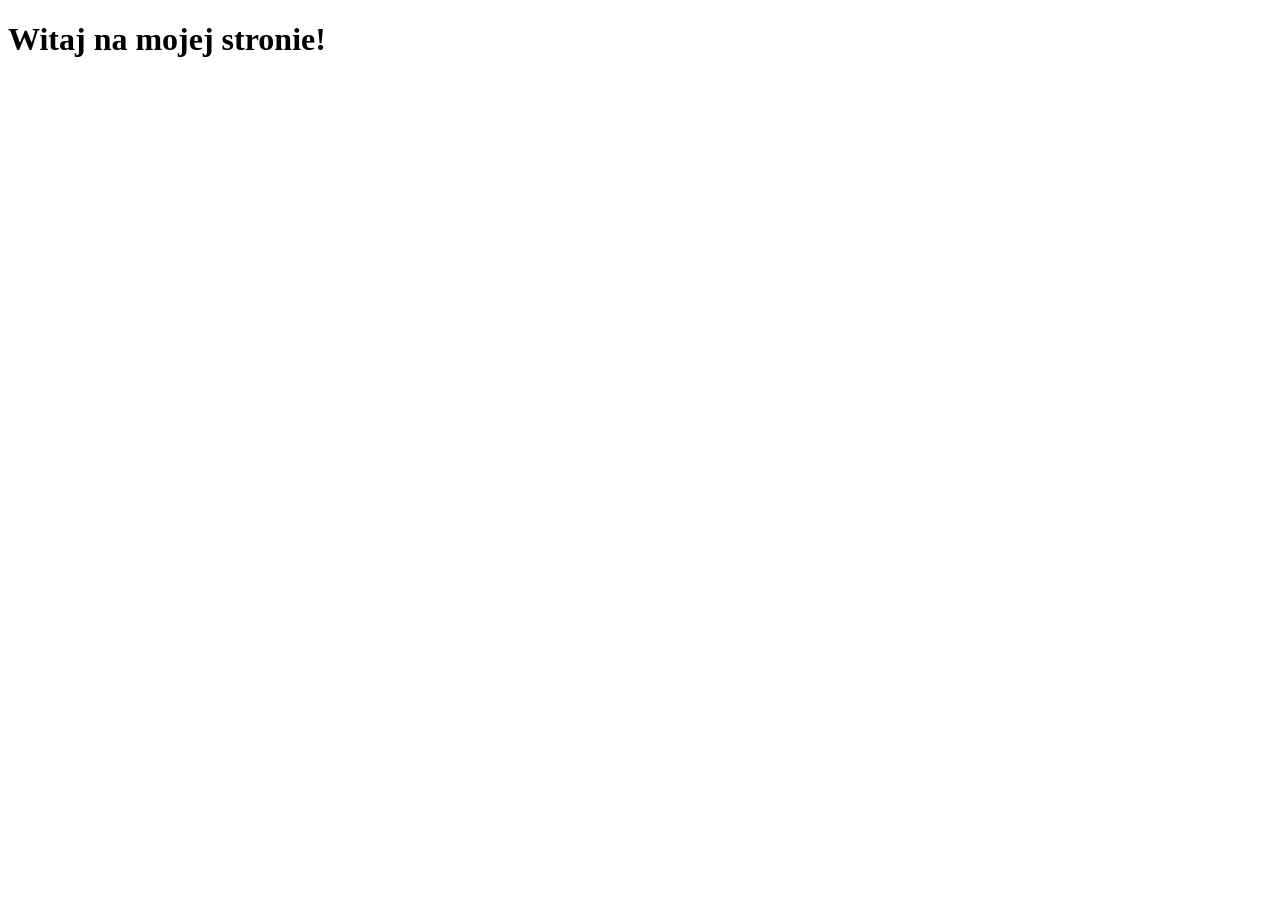
<file: Lekcja1/index.html>
<!DOCTYPE html>
<html lang="pl">
 
  <head>
    <meta charset="utf-8">
    <meta name="viewport" content="width=device-width, initial-scale=1">
    <title>Mój superbohater</title>
  </head>
 
  <body>
    <h1>Witaj na mojej stronie!</h1>
  </body>
 
</html>
</file>
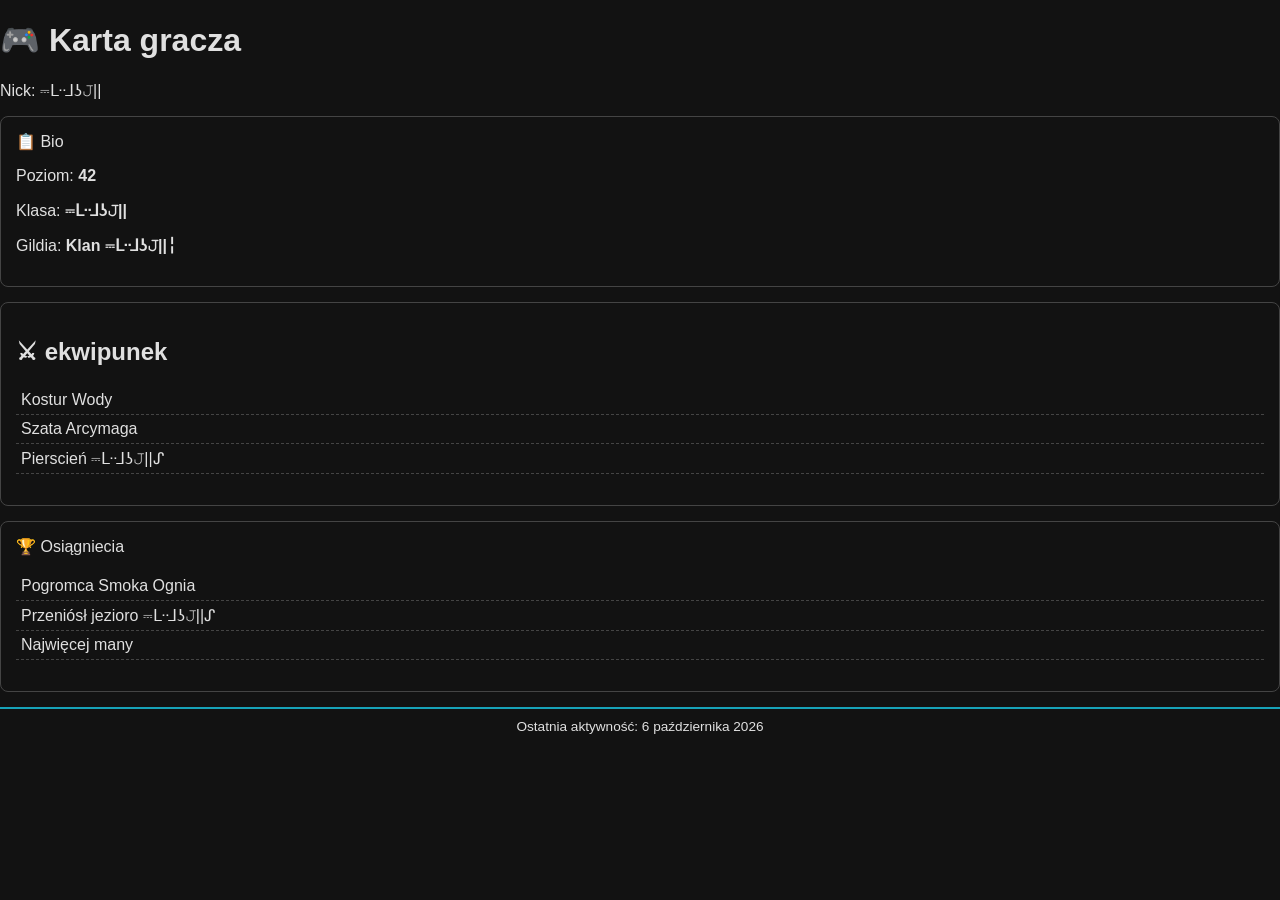
<file: Lekcja3/index.html>
<!DOCTYPE html>
<html lang="pl">
<head>
  <meta charset="UTF-8">
  <meta name="viewport" content="width=device-width, initial-scale=1.0">
  <title>Karta Gracza</title>
  <link rel="stylesheet" href="style.css">
</head>
<body>
  <main class="player-card">
    <!-- TODO: dodaj sekcje karty gracza -->
     </header class="card-header">
     <h1>🎮 Karta gracza</h1>
     <p>Nick: <span class="highlight">
      ⎓ᒷᒲʖ𝙹||
     </span></p>
     </header>
     <section class="card-section bio"
      <h2>📋 Bio</h2>
      <p>Poziom: <strong>42</strong></p>
      <p>Klasa: <strong>⎓ᒷᒲʖ𝙹||</strong></p>
      <p>Gildia: <strong>Klan ⎓ᒷᒲʖ𝙹||╎</strong></p>
    </section>
    <section class="card-section equipment">
      <h2>⚔ ekwipunek</h2>
      <ul>
        <li>Kostur Wody</li>
        <li>Szata Arcymaga</li>
        <li>Pierscień ⎓ᒷᒲʖ𝙹||ᔑ</li>
      </ul>
    </section>
    <section class="card-section achivments"
    <h2>🏆 Osiągniecia</h2>
    <ul>
        <li>Pogromca Smoka Ognia</li>
        <li>Przeniósł jezioro ⎓ᒷᒲʖ𝙹||ᔑ</li>
        <li>Najwięcej many</li>
      </ul>
    </section>
    <footer class="card-footer"
     <p>Ostatnia aktywność: <time datetime="2026-10-06">6 października 2026 </time></p>
    </footer>
  </main>
</body>
</html>
</file>
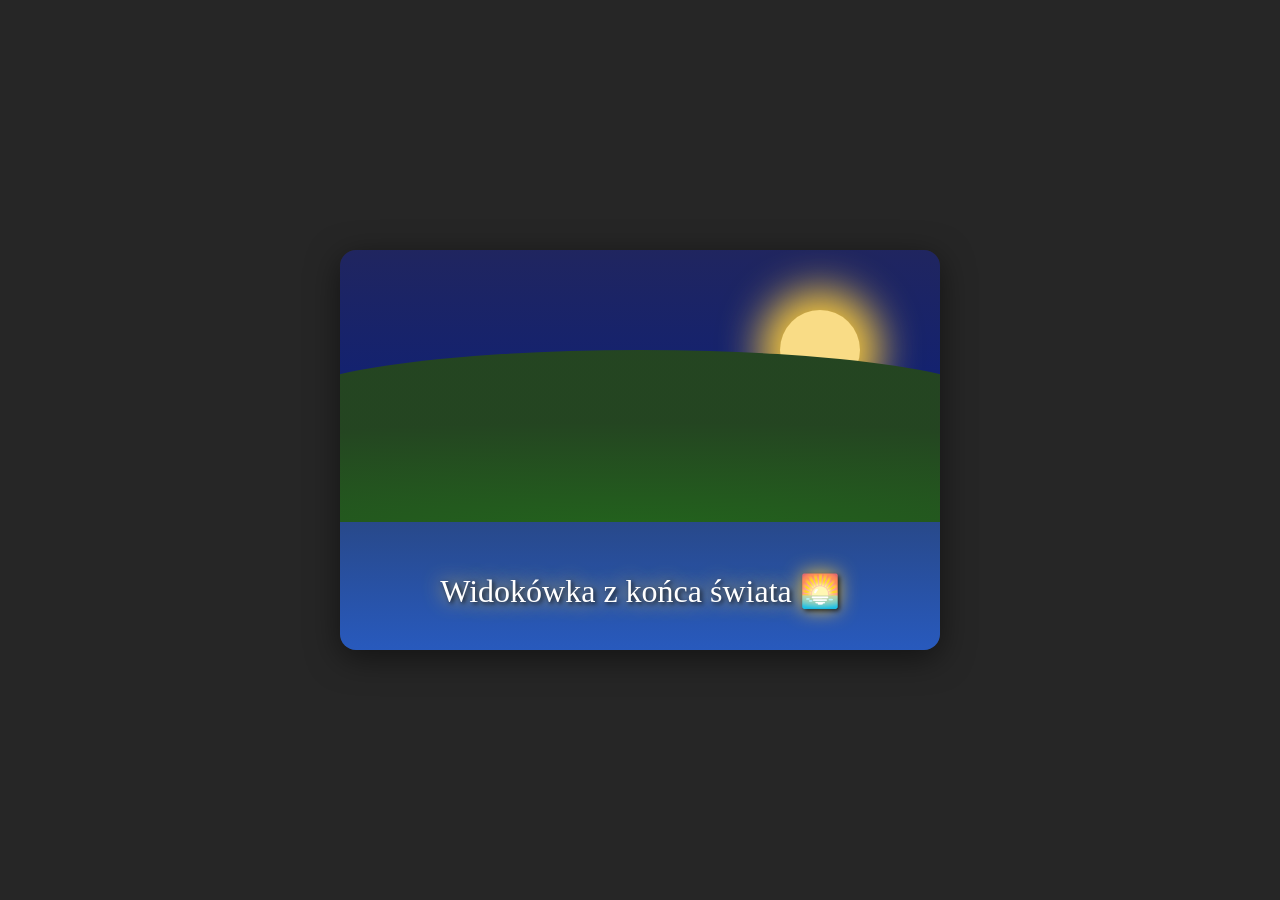
<file: Lekcja5/index.html>
<!DOCTYPE html>
<html lang="pl">
<head>
  <meta charset="UTF-8">
  <meta name="viewport" content="width=device-width, initial-scale=1.0">
  <title>Pocztówka CSS</title>
  <link rel="stylesheet" href="style.css">
</head>
<body>
  <div class="postcard">
    <div class="sky"></div>
    <div class="sun"></div>
    <div class="hills"></div>
    <div class="water"></div>
    <div class="text-overlay">Widokówka z końca świata 🌅</div>
  </div>
</body>
</html>
</file>
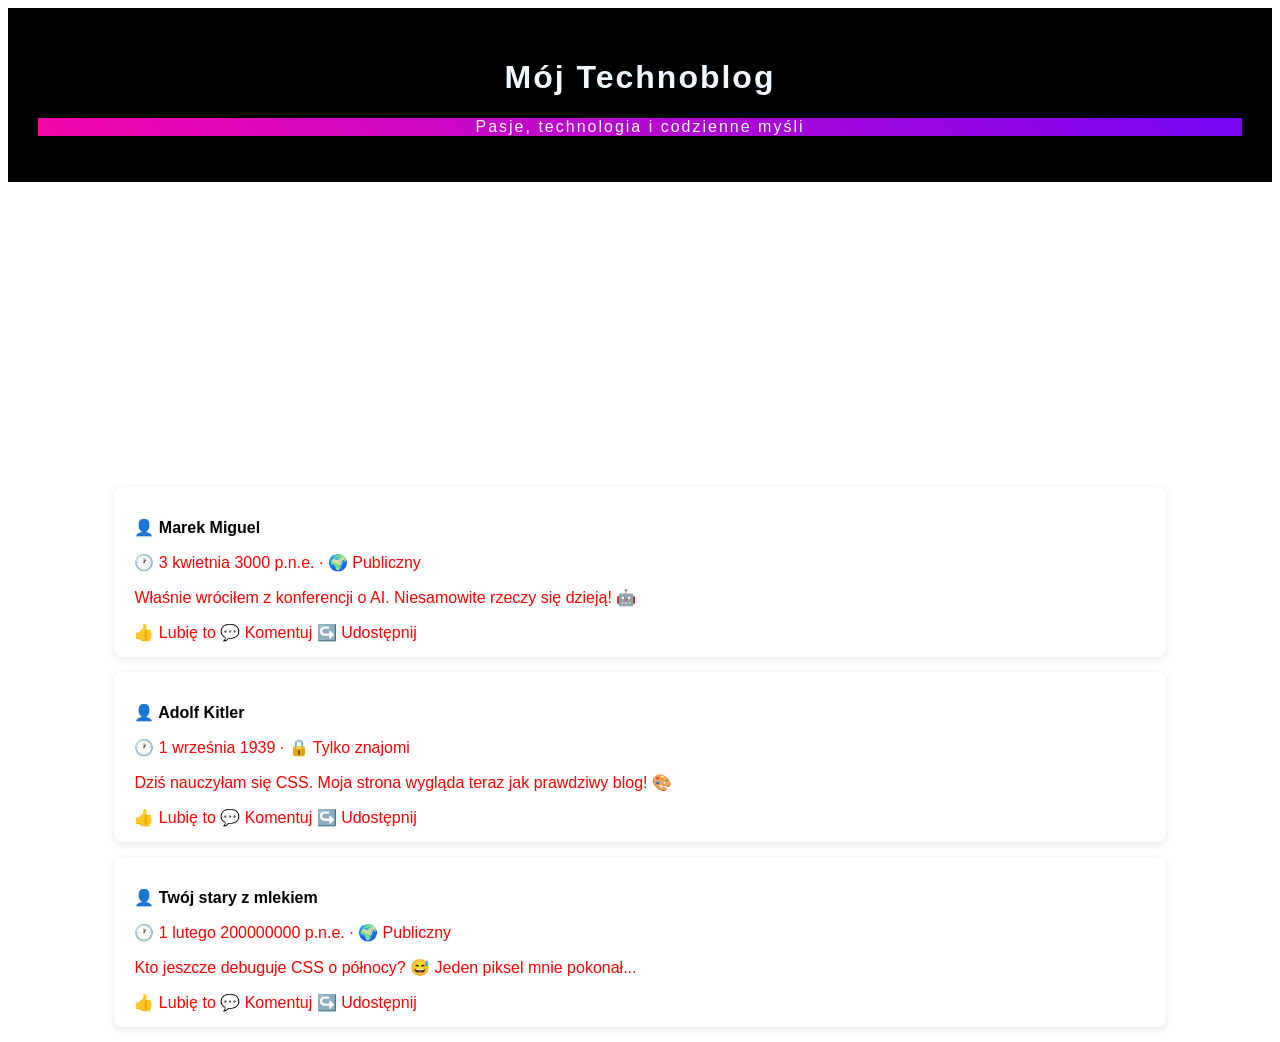
<file: Lekcja2/index.png.html>
<!DOCTYPE html>
<html lang="pl">
<head>
    <meta charset="UTF-8">
    <title>Mój Blog</title>
    <!-- Tutaj importujemy style -->
     <link rel="stylesheet" href="style.css">
</head>
<body>

    <div id="naglowek">
        <h1>Mój Technoblog</h1>
        <p>Pasje, technologia i codzienne myśli</p>
    </div>

    <div id="baner">
        <h2>Witaj na moim blogu!</h2>
        <p>Tutaj piszę o wszystkim co mnie fascynuje.</p>
    </div>

    <div id="tresc">
        <div class="wpis">
            <p class="autor">👤 Marek Miguel</p>
            <p class="data">🕐 3 kwietnia 3000 p.n.e. · 🌍 Publiczny</p>
            <p class="tekst">Właśnie wróciłem z konferencji o AI. Niesamowite rzeczy się dzieją! 🤖</p>
            <div class="reakcje">👍 Lubię to  💬 Komentuj  ↪️ Udostępnij</div>
        </div>
        <div class="wpis">
            <p class="autor">👤 Adolf Kitler</p>
            <p class="data">🕐 1 września 1939 · 🔒 Tylko znajomi</p>
            <p class="tekst">Dziś nauczyłam się CSS. Moja strona wygląda teraz jak prawdziwy blog! 🎨</p>
            <div class="reakcje">👍 Lubię to  💬 Komentuj  ↪️ Udostępnij</div>
        </div>
        <div class="wpis">
            <p class="autor">👤 Twój stary z mlekiem</p>
            <p class="data">🕐 1 lutego 200000000 p.n.e. · 🌍 Publiczny</p>
            <p class="tekst">Kto jeszcze debuguje CSS o północy? 😅 Jeden piksel mnie pokonał...</p>
            <div class="reakcje">👍 Lubię to  💬 Komentuj  ↪️ Udostępnij</div>
        </div>
    </div>

</body>
</html>
</file>
<file: Lekcja3/style.css>
/* === Reset i zmienne === */
:root {
  --color-primary: #007bff;
  --color-accent: #17a2b8;
  --color-highlight: #ffc107;
  --color-bg: #1e1e2e;
  --color-text: #e0e0e0;
  --color-border: #444;
}

body {
  margin: 0;
  padding: 0;
  font-family: 'Segoe UI', Tahoma, Geneva, Verdana, sans-serif;
  background-color: #121212;
  color: var(--color-text);
}

/* TODO: stylowanie karty gracza */

.card-header{
  padding: 15px;
  margin-bottom: 15px;
  border-bottom: 2px solid var(--color-accent);
  text-align: center;
}

.card-section{
  padding: 15px;
  margin-bottom: 15px;
  border: 1px solid var(--color-border);
  border-radius: 8px;
}
 
.card-footer{
  padding: 10px;
  margin-top: 15px;
  border-top: 2px solid var(--color-accent);
  text-align: center;
  font-size: 0.85em;
}

.card-section ul{
  list-style: none;
  padding: 0px;
}

.card-section li{
  padding: 5px;
  border-bottom: 1px dashed var(--color-border);
}
</file>
<file: Lekcja5/style.css>
* {
  margin: 0;
  padding: 0;
  box-sizing: border-box;
}

body {
  display: flex;
  justify-content: center;
  align-items: center;
  min-height: 100vh;
  background-color: hsl(0, 0%, 15%);
}

.postcard {
  position: relative;
  width: 600px;
  height: 400px;
  overflow: hidden;
  border-radius: 16px;
  box-shadow: 0 8px 32px rgba(0, 0, 0, 0.5);
}

.sky {
  position: absolute;
  top: 0;
  left: 0;
  width: 100%;
  height: 65%;
  background: linear-gradient(
    to bottom,
    hsl(235, 50%, 25%),
    hsl(228 91.1% 26.5%)
  );
}

.sun {
  position: absolute;
  top: 60px;
  right: 80px;
  width: 80px;
  height: 80px;
  background-color: hsl(45, 90%, 75%);
  border-radius: 50%;
  box-shadow: 0 0 40px 20px hsl(45, 90%, 60%);
 /* TODO: sun color experiment */
}

.hills {
  position: absolute;
  bottom: 30%;
  left: -10%;
  width: 120%;
  height: 45%;
  background: radial-gradient(
    ellipse 120% 60% at 50% 100%,
    hsl(115, 55%, 25%),
    hsl(115, 35%, 20%)
  );
  border-radius: 50% 50% 0 0 / 30% 30% 0 0;
}

.water {
  position: absolute;
  bottom: 0;
  left: 0;
  width: 100%;
  height: 32%;
  background: linear-gradient(
    to bottom,
    hsla(220, 55%, 35%),
    hsla(220, 65%, 45%, 1)
  );
}

.text-overlay {
  position: absolute;
  bottom: 40px;
  left: 0;
  width: 100%;
  text-align: center;
  font-family: Georgia, serif;
  color: hsl(0, 0%, 100%);
  font-size: 2rem;
  text-shadow: 
  2px 2px 4px rgba(0, 0, 0, 0.7),
  0 0 20px hsl(45, 100%, 60%);
  /* TODO: text color experiment */
}
</file>
<file: Lekcja2/style.css>
body {
    color:red;
}

#naglowek{
    background-color:black;
    color: aliceblue;
    text-align: center;
    padding: 30px;
    font-family: 'Arial';
    letter-spacing: 2px;
}

#naglowek p{
    background-image: linear-gradient(45deg,rgb(245, 7, 170), rgb(118, 7, 245) );
} 



#baner{
background-image: url('https://fastly.picsum.photos/id/765/1200/300.jpg?hmac=MRdfZAzxev3uZuG72YmbgHeMfIn2wlV0ZFFUslmRJr8');
background-position: center;
color: white;
text-align: center;
padding: 600px, 40px;
text-shadow: 2px, 4px, 4px;
height: 270px;
}



#tres{
width: 80%;
background-color: white;
padding: 20px 0;
min-height: 300px;
}


.wpis{
width: 80%;
margin: 15px auto;
background-color: white;
border-radius: 8px;
padding: 15px 20px;
box-shadow: 0 2px 8px rgba(0,0,0,0.1 );
font-family: 'Helvetica', Arial, Helvetica, sans-serif;
}

.wpis .autor{
    font-weight: bold;
    font-size: 16px;
    color: black;
    margin-bottom: 2px;
}
</file>
